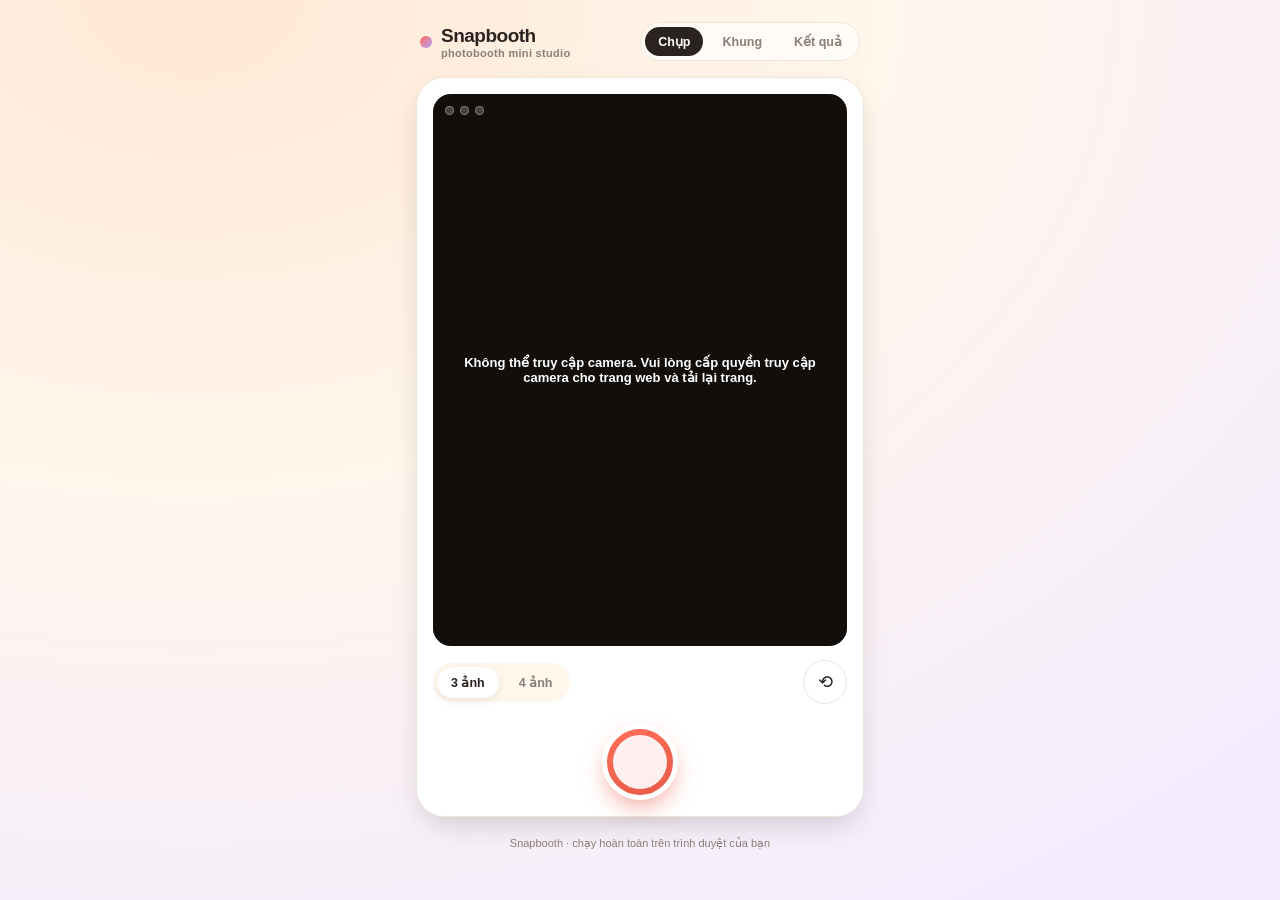
<file: index.html>
<!DOCTYPE html>
<html lang="vi">
<head>
<meta charset="UTF-8">
<meta name="viewport" content="width=device-width, initial-scale=1.0, maximum-scale=1.0, user-scalable=no">
<title>Snapbooth — Photobooth</title>
<style>
  :root{
    --cream:#FFF6EC;
    --card:#FFFFFF;
    --ink:#2B2320;
    --ink-soft:#8A7E76;
    --coral:#FF6F59;
    --coral-deep:#E85A46;
    --lilac:#B79CFF;
    --mint:#4FD1A5;
    --line:#EFE6DA;
    --shadow: 0 12px 30px -10px rgba(43,35,32,0.25);
    --radius-lg: 28px;
    --radius-md: 18px;
    --radius-sm: 12px;
  }

  *{box-sizing:border-box; -webkit-tap-highlight-color:transparent;}
  html,body{
    margin:0; padding:0; height:100%;
    background: radial-gradient(120% 120% at 15% 0%, #FFE8D6 0%, #FFF6EC 45%, #F3ECFF 100%);
    font-family: -apple-system, BlinkMacSystemFont, "Segoe UI", Roboto, "Helvetica Neue", Arial, sans-serif;
    color: var(--ink);
    overflow-x:hidden;
  }

  #app{
    max-width:480px;
    margin:0 auto;
    min-height:100vh;
    padding: 18px 16px 34px;
    display:flex;
    flex-direction:column;
    gap:16px;
  }

  header.topbar{
    display:flex;
    align-items:center;
    justify-content:space-between;
    padding: 4px 4px 0;
  }
  .brand{
    display:flex; align-items:center; gap:9px;
  }
  .brand .dot{
    width:12px;height:12px;border-radius:50%;
    background: linear-gradient(135deg, var(--coral), var(--lilac));
  }
  .brand span{
    font-weight:800; font-size:19px; letter-spacing:-0.5px;
  }
  .brand small{
    display:block; font-size:11px; color:var(--ink-soft); font-weight:600; letter-spacing:0.3px;
  }

  nav.views{
    display:flex; gap:6px; background:rgba(255,255,255,0.6);
    padding:4px; border-radius:999px; border:1px solid var(--line);
  }
  nav.views button{
    border:none; background:transparent; padding:7px 13px; border-radius:999px;
    font-size:12.5px; font-weight:700; color:var(--ink-soft); cursor:pointer;
    transition: all .2s ease;
  }
  nav.views button.active{
    background: var(--ink); color:#fff;
  }

  .card{
    background: var(--card);
    border-radius: var(--radius-lg);
    box-shadow: var(--shadow);
    padding: 16px;
    border: 1px solid var(--line);
  }

  /* ---------- Camera view ---------- */
  .stage{
    position:relative;
    width:100%;
    aspect-ratio: 3/4;
    border-radius: var(--radius-md);
    overflow:hidden;
    background: #1a1512;
    display:flex; align-items:center; justify-content:center;
  }
  .stage video{
    width:100%; height:100%; object-fit:cover;
    transform: scaleX(-1);
  }
  .stage video.rear{ transform:none; }
  .stage canvas.flash{
    position:absolute; inset:0; background:#fff; opacity:0; pointer-events:none;
  }
  .stage .countdown{
    position:absolute; inset:0; display:flex; align-items:center; justify-content:center;
    font-size:96px; font-weight:800; color:#fff; text-shadow: 0 6px 24px rgba(0,0,0,0.4);
    opacity:0; pointer-events:none; transition: opacity .15s ease;
  }
  .stage .shot-indicator{
    position:absolute; top:12px; left:12px; display:flex; gap:6px;
  }
  .shot-indicator .pip{
    width:9px; height:9px; border-radius:50%;
    background: rgba(255,255,255,0.35);
    border: 1.5px solid rgba(255,255,255,0.6);
  }
  .shot-indicator .pip.done{ background: var(--coral); border-color: var(--coral); }

  .stage .hint-overlay{
    position:absolute; inset:0; display:flex; align-items:center; justify-content:center;
    color:#fff; font-size:13px; font-weight:600; text-align:center; padding:20px;
    background: rgba(0,0,0,0.35);
  }

  .controls-row{
    display:flex; align-items:center; justify-content:space-between; margin-top:14px;
  }
  .mode-pills{
    display:flex; gap:6px; background: var(--cream); padding:4px; border-radius:999px;
  }
  .mode-pills button{
    border:none; padding:8px 14px; border-radius:999px; font-weight:700; font-size:12.5px;
    background:transparent; color:var(--ink-soft); cursor:pointer;
  }
  .mode-pills button.active{ background:#fff; color:var(--ink); box-shadow:0 3px 8px rgba(0,0,0,0.08); }

  .icon-btn{
    width:44px; height:44px; border-radius:50%;
    border:1px solid var(--line); background:#fff;
    display:flex; align-items:center; justify-content:center;
    cursor:pointer; font-size:18px; color:var(--ink);
    transition: transform .15s ease;
  }
  .icon-btn:active{ transform: scale(0.9); }

  .shutter-wrap{
    display:flex; justify-content:center; margin-top:20px;
  }
  .shutter{
    width:76px; height:76px; border-radius:50%;
    background: linear-gradient(160deg, var(--coral), var(--coral-deep));
    border: 5px solid #fff;
    box-shadow: 0 10px 24px -6px rgba(232,90,70,0.6);
    cursor:pointer;
    display:flex; align-items:center; justify-content:center;
    transition: transform .12s ease;
  }
  .shutter:active{ transform: scale(0.92); }
  .shutter.disabled{ opacity:.5; pointer-events:none; }

  .section-title{
    font-size:13px; font-weight:800; text-transform:uppercase; letter-spacing:0.6px;
    color: var(--ink-soft); margin: 4px 2px 10px;
  }

  /* ---------- Template upload ---------- */
  .upload-box{
    border: 2px dashed var(--line);
    border-radius: var(--radius-md);
    padding: 22px 14px;
    text-align:center;
    cursor:pointer;
    transition: border-color .2s ease, background .2s ease;
  }
  .upload-box:hover{ border-color: var(--coral); background: #FFF9F4; }
  .upload-box .icon{ font-size:26px; margin-bottom:6px; }
  .upload-box h4{ margin:0 0 4px; font-size:14px; }
  .upload-box p{ margin:0; font-size:12px; color:var(--ink-soft); }
  .upload-box input{ display:none; }

  .template-preview{
    display:flex; align-items:center; gap:12px; margin-top:12px;
  }
  .template-preview img{
    width:64px; height:96px; object-fit:cover; border-radius:10px; border:1px solid var(--line);
    background:
      linear-gradient(45deg, #eee 25%, transparent 25%),
      linear-gradient(-45deg, #eee 25%, transparent 25%),
      linear-gradient(45deg, transparent 75%, #eee 75%),
      linear-gradient(-45deg, transparent 75%, #eee 75%);
    background-size: 12px 12px;
    background-position: 0 0, 0 6px, 6px -6px, -6px 0px;
  }
  .template-preview .meta{ flex:1; font-size:12.5px; color:var(--ink-soft); }
  .template-preview .meta b{ display:block; color:var(--ink); font-size:13px; margin-bottom:2px;}
  .link-btn{
    border:none; background:none; color:var(--coral-deep); font-weight:700; font-size:12.5px; cursor:pointer; padding:0;
  }

  .slot-config{
    margin-top:14px; display:flex; flex-direction:column; gap:8px;
  }
  .slot-row{
    display:flex; align-items:center; gap:8px; font-size:12px; color: var(--ink-soft);
    background: var(--cream); padding:8px 10px; border-radius: var(--radius-sm);
  }
  .slot-row b{ color:var(--ink); min-width:44px; }
  .slot-row input[type=number]{
    width:56px; border:1px solid var(--line); border-radius:8px; padding:4px 6px; font-size:12px;
  }

  .primary-btn{
    width:100%; border:none; padding:14px; border-radius: 999px;
    background: var(--ink); color:#fff; font-weight:800; font-size:14.5px;
    cursor:pointer; margin-top:14px;
  }
  .primary-btn:disabled{ opacity:.4; cursor:not-allowed; }
  .ghost-btn{
    width:100%; border:1px solid var(--line); background:#fff; padding:12px; border-radius:999px;
    font-weight:700; font-size:13.5px; color:var(--ink); cursor:pointer; margin-top:10px;
  }

  /* ---------- Result view ---------- */
  .result-canvas-wrap{
    display:flex; justify-content:center; padding:6px;
  }
  #resultCanvas{
    width:100%; max-width:320px; border-radius:14px; box-shadow: var(--shadow);
    background:#fff;
  }
  .result-actions{
    display:flex; gap:10px; margin-top:16px;
  }
  .result-actions button{ flex:1; }

  .empty-state{
    text-align:center; padding: 30px 10px; color: var(--ink-soft); font-size:13px;
  }

  .toast{
    position:fixed; bottom:24px; left:50%; transform:translateX(-50%);
    background: var(--ink); color:#fff; padding:10px 18px; border-radius:999px;
    font-size:12.5px; font-weight:600; box-shadow: var(--shadow);
    opacity:0; pointer-events:none; transition: opacity .25s ease, transform .25s ease;
    z-index: 999; white-space:nowrap;
  }
  .toast.show{ opacity:1; transform:translateX(-50%) translateY(-4px); }

  .hidden{ display:none !important; }

  footer.credit{
    text-align:center; font-size:11px; color:var(--ink-soft); margin-top:4px;
  }
</style>
</head>
<body>
<div id="app">

  <header class="topbar">
    <div class="brand">
      <div class="dot"></div>
      <div>
        <span>Snapbooth</span>
        <small>photobooth mini studio</small>
      </div>
    </div>
    <nav class="views">
      <button data-view="camera" class="active">Chụp</button>
      <button data-view="template">Khung</button>
      <button data-view="result">Kết quả</button>
    </nav>
  </header>

  <!-- ================= CAMERA VIEW ================= -->
  <section id="view-camera" class="card">
    <div class="stage" id="stage">
      <video id="video" autoplay playsinline muted></video>
      <canvas class="flash" id="flashCanvas"></canvas>
      <div class="countdown" id="countdownEl"></div>
      <div class="shot-indicator" id="shotIndicator"></div>
      <div class="hint-overlay hidden" id="cameraHint">Đang khởi động camera…</div>
    </div>

    <div class="controls-row">
      <div class="mode-pills" id="shotModePills">
        <button data-count="3" class="active">3 ảnh</button>
        <button data-count="4">4 ảnh</button>
      </div>
      <button class="icon-btn" id="flipBtn" title="Lật camera">⟲</button>
    </div>

    <div class="shutter-wrap">
      <div class="shutter" id="shutterBtn" title="Chụp">
        <div style="width:54px;height:54px;border-radius:50%;background:#fff;opacity:.9;"></div>
      </div>
    </div>
  </section>

  <!-- ================= TEMPLATE VIEW ================= -->
  <section id="view-template" class="card hidden">
    <div class="section-title">Khung ảnh tùy chỉnh (1200×1800px)</div>

    <label class="upload-box" id="uploadBox">
      <div class="icon">🖼️</div>
      <h4>Tải khung PNG lên</h4>
      <p>Kích thước chuẩn 1200 × 1800px, các ô ảnh để trong suốt</p>
      <input type="file" id="templateInput" accept="image/png">
    </label>

    <div class="template-preview hidden" id="templatePreviewBox">
      <img id="templatePreviewImg" alt="template preview">
      <div class="meta">
        <b id="templateFileName">frame.png</b>
        <span id="templateFileSize"></span>
      </div>
      <button class="link-btn" id="clearTemplateBtn">Xóa</button>
    </div>

    <div class="section-title" style="margin-top:20px;">Vị trí các ô ảnh (px, theo khung 1200×1800)</div>
    <div class="slot-config" id="slotConfig"></div>
    <button class="ghost-btn" id="addSlotBtn">+ Thêm ô ảnh</button>
    <button class="ghost-btn" id="resetSlotsBtn">Dùng bố cục mặc định</button>

    <div class="section-title" style="margin-top:20px;">Tích hợp API (nâng cao)</div>
    <div class="slot-row" style="flex-direction:column; align-items:stretch; gap:6px;">
      <span>Các hàm API mẫu đã được khai báo sẵn trong file JS (xem <code>fetchTemplatesFromApi()</code> và <code>uploadToApi()</code>). Điền URL/API Key của bạn vào phần được đánh dấu <b>// TODO</b>.</span>
      <button class="link-btn" id="loadFromApiBtn" style="text-align:left;">Thử tải khung từ API →</button>
    </div>
  </section>

  <!-- ================= RESULT VIEW ================= -->
  <section id="view-result" class="card hidden">
    <div class="section-title">Dải ảnh hoàn chỉnh</div>
    <div id="resultEmpty" class="empty-state">
      Bạn chưa có dải ảnh nào. Hãy chụp ảnh ở tab "Chụp" trước nhé!
    </div>
    <div id="resultContent" class="hidden">
      <div class="result-canvas-wrap">
        <canvas id="resultCanvas" width="1200" height="1800"></canvas>
      </div>
      <div class="result-actions">
        <button class="ghost-btn" id="retakeBtn">Chụp lại</button>
        <button class="primary-btn" id="downloadBtn">Tải PNG (1200×1800)</button>
      </div>
      <button class="link-btn" id="uploadApiBtn" style="margin-top:12px;">Tải lên server (API) →</button>
    </div>
  </section>

  <footer class="credit">Snapbooth · chạy hoàn toàn trên trình duyệt của bạn</footer>
</div>

<div class="toast" id="toast"></div>

<script>
(function(){
  "use strict";

  /* ==========================================================
     STATE
  ========================================================== */
  const state = {
    facingMode: "user",
    stream: null,
    shotCount: 3,
    captures: [],           // dataURLs of raw captures
    template: {
      image: null,          // HTMLImageElement
      fileName: "",
      slots: []              // {x,y,w,h} in template px space (1200x1800)
    },
    capturing: false
  };

  const TEMPLATE_W = 1200;
  const TEMPLATE_H = 1800;

  // Default slot layouts for 3 and 4 shots on a 1200x1800 canvas.
  // Feel free to edit these, or overwrite via the "Vị trí các ô ảnh" UI.
  const DEFAULT_SLOTS = {
    3: [
      { x: 90, y: 100,  w: 1020, h: 500 },
      { x: 90, y: 650,  w: 1020, h: 500 },
      { x: 90, y: 1200, w: 1020, h: 500 }
    ],
    4: [
      { x: 90, y: 90,   w: 1020, h: 390 },
      { x: 90, y: 500,  w: 1020, h: 390 },
      { x: 90, y: 910,  w: 1020, h: 390 },
      { x: 90, y: 1320, w: 1020, h: 390 }
    ]
  };

  /* ==========================================================
     DOM REFS
  ========================================================== */
  const $ = (id) => document.getElementById(id);

  const video = $("video");
  const stage = $("stage");
  const flashCanvas = $("flashCanvas");
  const countdownEl = $("countdownEl");
  const shotIndicator = $("shotIndicator");
  const cameraHint = $("cameraHint");
  const shutterBtn = $("shutterBtn");
  const flipBtn = $("flipBtn");
  const shotModePills = $("shotModePills");

  const templateInput = $("templateInput");
  const uploadBox = $("uploadBox");
  const templatePreviewBox = $("templatePreviewBox");
  const templatePreviewImg = $("templatePreviewImg");
  const templateFileName = $("templateFileName");
  const templateFileSize = $("templateFileSize");
  const clearTemplateBtn = $("clearTemplateBtn");
  const slotConfig = $("slotConfig");
  const addSlotBtn = $("addSlotBtn");
  const resetSlotsBtn = $("resetSlotsBtn");
  const loadFromApiBtn = $("loadFromApiBtn");

  const resultEmpty = $("resultEmpty");
  const resultContent = $("resultContent");
  const resultCanvas = $("resultCanvas");
  const retakeBtn = $("retakeBtn");
  const downloadBtn = $("downloadBtn");
  const uploadApiBtn = $("uploadApiBtn");

  const toastEl = $("toast");
  const navButtons = document.querySelectorAll("nav.views button");
  const views = {
    camera: $("view-camera"),
    template: $("view-template"),
    result: $("view-result")
  };

  /* ==========================================================
     TOAST
  ========================================================== */
  let toastTimer = null;
  function showToast(msg){
    toastEl.textContent = msg;
    toastEl.classList.add("show");
    clearTimeout(toastTimer);
    toastTimer = setTimeout(() => toastEl.classList.remove("show"), 2200);
  }

  /* ==========================================================
     NAVIGATION
  ========================================================== */
  function switchView(name){
    Object.keys(views).forEach(k => views[k].classList.toggle("hidden", k !== name));
    navButtons.forEach(b => b.classList.toggle("active", b.dataset.view === name));
    if(name === "result") renderResultCanvas();
  }
  navButtons.forEach(btn => btn.addEventListener("click", () => switchView(btn.dataset.view)));

  /* ==========================================================
     CAMERA
  ========================================================== */
  async function startCamera(facingMode){
    if(state.stream){
      state.stream.getTracks().forEach(t => t.stop());
    }
    cameraHint.classList.remove("hidden");
    cameraHint.textContent = "Đang khởi động camera…";
    try{
      const constraints = {
        audio: false,
        video: {
          facingMode: { ideal: facingMode },
          width: { ideal: 1280 },
          height: { ideal: 1706 } // ~ giữ tỉ lệ 3:4 gần với video mong muốn
        }
      };
      const stream = await navigator.mediaDevices.getUserMedia(constraints);
      state.stream = stream;
      video.srcObject = stream;
      video.classList.toggle("rear", facingMode === "environment");
      cameraHint.classList.add("hidden");
    }catch(err){
      console.error(err);
      cameraHint.classList.remove("hidden");
      cameraHint.textContent = "Không thể truy cập camera. Vui lòng cấp quyền truy cập camera cho trang web và tải lại trang.";
    }
  }

  flipBtn.addEventListener("click", () => {
    state.facingMode = state.facingMode === "user" ? "environment" : "user";
    startCamera(state.facingMode);
  });

  /* ==========================================================
     SHOT MODE PILLS
  ========================================================== */
  shotModePills.addEventListener("click", (e) => {
    const btn = e.target.closest("button");
    if(!btn) return;
    shotModePills.querySelectorAll("button").forEach(b => b.classList.remove("active"));
    btn.classList.add("active");
    state.shotCount = parseInt(btn.dataset.count, 10);
    renderShotIndicator();
    ensureSlotsForCount();
  });

  function renderShotIndicator(){
    shotIndicator.innerHTML = "";
    for(let i = 0; i < state.shotCount; i++){
      const pip = document.createElement("div");
      pip.className = "pip" + (i < state.captures.length ? " done" : "");
      shotIndicator.appendChild(pip);
    }
  }

  /* ==========================================================
     CAPTURE FLOW: countdown -> flash -> capture x N
  ========================================================== */
  function wait(ms){ return new Promise(res => setTimeout(res, ms)); }

  async function runCountdown(seconds){
    for(let i = seconds; i >= 1; i--){
      countdownEl.textContent = i;
      countdownEl.style.opacity = "1";
      await wait(700);
      countdownEl.style.opacity = "0";
      await wait(300);
    }
  }

  function flashEffect(){
    flashCanvas.style.transition = "none";
    flashCanvas.style.opacity = "0.85";
    requestAnimationFrame(() => {
      flashCanvas.style.transition = "opacity .35s ease";
      flashCanvas.style.opacity = "0";
    });
  }

  function grabFrame(){
    const w = video.videoWidth || 720;
    const h = video.videoHeight || 960;
    const c = document.createElement("canvas");
    c.width = w;
    c.height = h;
    const ctx = c.getContext("2d");
    if(state.facingMode === "user"){
      ctx.translate(w, 0);
      ctx.scale(-1, 1);
    }
    ctx.drawImage(video, 0, 0, w, h);
    return c.toDataURL("image/png");
  }

  shutterBtn.addEventListener("click", async () => {
    if(state.capturing) return;
    if(!state.stream){
      showToast("Camera chưa sẵn sàng");
      return;
    }
    state.capturing = true;
    shutterBtn.classList.add("disabled");
    state.captures = [];
    renderShotIndicator();

    for(let i = 0; i < state.shotCount; i++){
      await runCountdown(3);
      flashEffect();
      await wait(120);
      const dataUrl = grabFrame();
      state.captures.push(dataUrl);
      renderShotIndicator();
      await wait(400);
    }

    state.capturing = false;
    shutterBtn.classList.remove("disabled");
    showToast("Đã chụp xong " + state.shotCount + " ảnh!");
    switchView("result");
  });

  /* ==========================================================
     TEMPLATE UPLOAD
  ========================================================== */
  templateInput.addEventListener("change", (e) => {
    const file = e.target.files[0];
    if(!file) return;
    if(!file.type.includes("png")){
      showToast("Vui lòng chọn file PNG (có vùng trong suốt)");
      return;
    }
    const reader = new FileReader();
    reader.onload = (ev) => {
      const img = new Image();
      img.onload = () => {
        state.template.image = img;
        state.template.fileName = file.name;
        templatePreviewImg.src = ev.target.result;
        templateFileName.textContent = file.name;
        templateFileSize.textContent = (file.size / 1024).toFixed(0) + " KB · " + img.width + "×" + img.height + "px";
        templatePreviewBox.classList.remove("hidden");
        uploadBox.classList.add("hidden");

        if(img.width !== TEMPLATE_W || img.height !== TEMPLATE_H){
          showToast("Lưu ý: khung không đúng 1200×1800px, ảnh sẽ được co giãn cho vừa.");
        }
      };
      img.src = ev.target.result;
    };
    reader.readAsDataURL(file);
  });

  clearTemplateBtn.addEventListener("click", () => {
    state.template.image = null;
    state.template.fileName = "";
    templateInput.value = "";
    templatePreviewBox.classList.add("hidden");
    uploadBox.classList.remove("hidden");
  });

  /* ==========================================================
     SLOT CONFIG (positions of photo cells on the 1200x1800 template)
  ========================================================== */
  function ensureSlotsForCount(){
    if(state.template.slots.length !== state.shotCount){
      state.template.slots = DEFAULT_SLOTS[state.shotCount]
        ? DEFAULT_SLOTS[state.shotCount].map(s => ({...s}))
        : Array.from({length: state.shotCount}, (_, i) => ({
            x: 90, y: 100 + i * 420, w: 1020, h: 380
          }));
    }
    renderSlotConfig();
  }

  function renderSlotConfig(){
    slotConfig.innerHTML = "";
    state.template.slots.forEach((slot, idx) => {
      const row = document.createElement("div");
      row.className = "slot-row";
      row.innerHTML = `
        <b>Ô ${idx + 1}</b>
        x <input type="number" data-slot="${idx}" data-key="x" value="${slot.x}">
        y <input type="number" data-slot="${idx}" data-key="y" value="${slot.y}">
        w <input type="number" data-slot="${idx}" data-key="w" value="${slot.w}">
        h <input type="number" data-slot="${idx}" data-key="h" value="${slot.h}">
      `;
      slotConfig.appendChild(row);
    });
  }

  slotConfig.addEventListener("input", (e) => {
    const input = e.target;
    if(input.tagName !== "INPUT") return;
    const idx = parseInt(input.dataset.slot, 10);
    const key = input.dataset.key;
    const val = parseInt(input.value, 10) || 0;
    if(state.template.slots[idx]) state.template.slots[idx][key] = val;
  });

  addSlotBtn.addEventListener("click", () => {
    state.template.slots.push({ x: 90, y: 100, w: 1020, h: 380 });
    state.shotCount = state.template.slots.length;
    renderSlotConfig();
    showToast("Đã thêm 1 ô ảnh. Số ảnh chụp đã cập nhật thành " + state.shotCount);
  });

  resetSlotsBtn.addEventListener("click", () => {
    state.template.slots = (DEFAULT_SLOTS[state.shotCount] || DEFAULT_SLOTS[3]).map(s => ({...s}));
    renderSlotConfig();
  });

  /* ==========================================================
     RESULT: draw captures into the 1200x1800 template canvas
  ========================================================== */
  function drawCoverImage(ctx, img, dx, dy, dw, dh){
    // Draw img into (dx,dy,dw,dh) using "cover" behaviour so photos fill each slot without distortion.
    const ir = img.width / img.height;
    const dr = dw / dh;
    let sx, sy, sw, sh;
    if(ir > dr){
      sh = img.height;
      sw = sh * dr;
      sx = (img.width - sw) / 2;
      sy = 0;
    }else{
      sw = img.width;
      sh = sw / dr;
      sx = 0;
      sy = (img.height - sh) / 2;
    }
    ctx.drawImage(img, sx, sy, sw, sh, dx, dy, dw, dh);
  }

  function loadImage(src){
    return new Promise((resolve, reject) => {
      const img = new Image();
      img.onload = () => resolve(img);
      img.onerror = reject;
      img.src = src;
    });
  }

  async function renderResultCanvas(){
    if(state.captures.length === 0){
      resultEmpty.classList.remove("hidden");
      resultContent.classList.add("hidden");
      return;
    }
    resultEmpty.classList.add("hidden");
    resultContent.classList.remove("hidden");

    const ctx = resultCanvas.getContext("2d");
    resultCanvas.width = TEMPLATE_W;
    resultCanvas.height = TEMPLATE_H;
    ctx.clearRect(0, 0, TEMPLATE_W, TEMPLATE_H);

    // Background: white if no template, otherwise let the template define it.
    ctx.fillStyle = "#ffffff";
    ctx.fillRect(0, 0, TEMPLATE_W, TEMPLATE_H);

    ensureSlotsForCount();
    const slots = state.template.slots;

    // 1) Draw captured photos into their slots first (so the template PNG, with
    //    transparent windows, can be layered on top as the "frame").
    const photoImgs = await Promise.all(state.captures.map(loadImage));
    photoImgs.forEach((img, i) => {
      const slot = slots[i];
      if(!slot) return;
      drawCoverImage(ctx, img, slot.x, slot.y, slot.w, slot.h);
    });

    // 2) Draw the template/frame on top (transparent PNG windows reveal the photos).
    if(state.template.image){
      ctx.drawImage(state.template.image, 0, 0, TEMPLATE_W, TEMPLATE_H);
    }
  }

  retakeBtn.addEventListener("click", () => {
    state.captures = [];
    renderShotIndicator();
    switchView("camera");
  });

  downloadBtn.addEventListener("click", () => {
    resultCanvas.toBlob((blob) => {
      const url = URL.createObjectURL(blob);
      const a = document.createElement("a");
      a.href = url;
      a.download = "snapbooth-" + Date.now() + ".png";
      document.body.appendChild(a);
      a.click();
      a.remove();
      URL.revokeObjectURL(url);
      showToast("Đã tải ảnh về máy");
    }, "image/png", 1.0);
  });

  /* ==========================================================
     ===================  API INTEGRATION  ====================
     Các hàm dưới đây là bộ khung (scaffold) để bạn tự nối vào
     backend/API thật của mình. Mọi thứ đã hoạt động độc lập
     (offline) mà không cần các hàm này — chúng chỉ là điểm mở
     rộng khi bạn cần lưu trữ trên server / tải khung từ xa.
  ========================================================== */

  /**
   * uploadToApi(blobData)
   * Gửi ảnh kết quả (Blob PNG 1200x1800) lên server của bạn.
   * @param {Blob} blobData - dữ liệu ảnh PNG dạng Blob
   * @returns {Promise<Object>} phản hồi JSON từ server
   */
  async function uploadToApi(blobData){
    // TODO: thay bằng endpoint thật của bạn
    const API_URL = "https://your-api.example.com/uploads";
    // TODO: thay bằng cách xác thực thật của bạn (Bearer token, API key, v.v.)
    const API_KEY = "YOUR_API_KEY_HERE";

    const formData = new FormData();
    formData.append("file", blobData, "snapbooth.png");
    formData.append("createdAt", new Date().toISOString());
    // formData.append("userId", "..."); // TODO: gắn thêm metadata nếu cần

    const res = await fetch(API_URL, {
      method: "POST",
      headers: {
        "Authorization": "Bearer " + API_KEY
        // Không tự set "Content-Type" khi dùng FormData — trình duyệt sẽ tự thêm boundary.
      },
      body: formData
    });

    if(!res.ok){
      throw new Error("Upload thất bại: " + res.status);
    }
    return res.json();
  }

  /**
   * fetchTemplatesFromApi()
   * Lấy danh sách khung ảnh có sẵn từ server (ví dụ thư viện khung do admin quản lý).
   * Kỳ vọng trả về mảng dạng: [{ id, name, imageUrl, slots: [{x,y,w,h}, ...] }, ...]
   * @returns {Promise<Array>} danh sách khung
   */
  async function fetchTemplatesFromApi(){
    // TODO: thay bằng endpoint thật của bạn
    const API_URL = "https://your-api.example.com/templates";

    const res = await fetch(API_URL, {
      method: "GET",
      headers: {
        // "Authorization": "Bearer YOUR_API_KEY_HERE" // TODO nếu cần xác thực
      }
    });

    if(!res.ok){
      throw new Error("Không tải được danh sách khung: " + res.status);
    }
    return res.json();
  }

  /**
   * applyTemplateFromApiResult(templateObj)
   * Hàm tiện ích: nhận 1 object khung từ fetchTemplatesFromApi() và áp dụng
   * vào state hiện tại (tải ảnh khung + set slots).
   */
  async function applyTemplateFromApiResult(templateObj){
    const img = await loadImage(templateObj.imageUrl);
    state.template.image = img;
    state.template.fileName = templateObj.name || "template-from-api.png";
    state.template.slots = templateObj.slots || DEFAULT_SLOTS[state.shotCount];
    templatePreviewImg.src = templateObj.imageUrl;
    templateFileName.textContent = state.template.fileName;
    templateFileSize.textContent = "Từ API";
    templatePreviewBox.classList.remove("hidden");
    uploadBox.classList.add("hidden");
    renderSlotConfig();
  }

  // Nút demo gọi fetchTemplatesFromApi() — hiện tại sẽ báo lỗi vì URL còn là placeholder.
  // Đây là hành vi mong muốn cho tới khi bạn điền API thật vào.
  loadFromApiBtn.addEventListener("click", async () => {
    try{
      showToast("Đang gọi API...");
      const templates = await fetchTemplatesFromApi();
      if(Array.isArray(templates) && templates.length){
        await applyTemplateFromApiResult(templates[0]);
        showToast("Đã áp dụng khung từ API");
      }else{
        showToast("API không trả về khung nào");
      }
    }catch(err){
      console.error(err);
      showToast("Chưa cấu hình API (xem TODO trong app.js)");
    }
  });

  // Nút demo gọi uploadToApi() với ảnh kết quả hiện tại.
  uploadApiBtn.addEventListener("click", () => {
    resultCanvas.toBlob(async (blob) => {
      try{
        showToast("Đang tải lên...");
        const response = await uploadToApi(blob);
        console.log("Upload response:", response);
        showToast("Tải lên thành công!");
      }catch(err){
        console.error(err);
        showToast("Chưa cấu hình API (xem TODO trong app.js)");
      }
    }, "image/png", 1.0);
  });

  /* ==========================================================
     INIT
  ========================================================== */
  ensureSlotsForCount();
  renderShotIndicator();
  startCamera(state.facingMode);

})();
</script>
</body>
</html>
</file>
